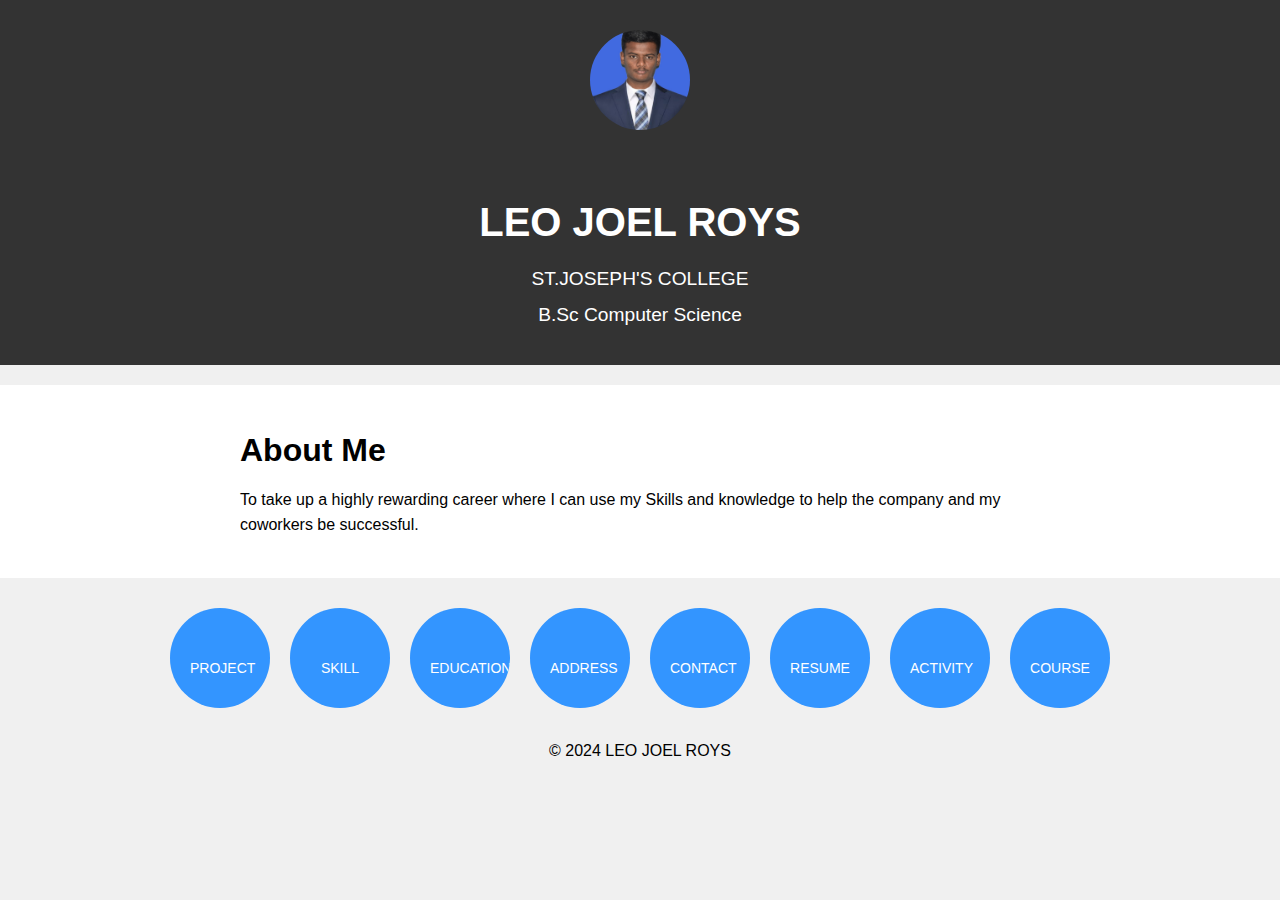
<file: index.html>
<!DOCTYPE html>
<html lang="en">
<head>
    <meta charset="UTF-8">
    <meta name="viewport" content="width=device-width, initial-scale=1.0">
    <title>Student Portfolio</title>
    <link rel="stylesheet" href="styles.css">
</head>
<body>
    <header>
        <div class="container">
            <div class="profile-img">
                <img src="leojoelroys.jpg" alt="Your Name">
            </div>
            <div class="profile-content">
                <h1>LEO JOEL ROYS</h1>
                <p>ST.JOSEPH'S COLLEGE</p>
                <p>B.Sc Computer Science</p>
            </div>
        </div>
    </header>

    <section id="about">
        <div class="container">
            <h2>About Me</h2>
            <p>To take up a highly rewarding career where I can use my Skills and 
                knowledge to help the company and my coworkers be successful.
            </p>
        </div>
    </section>

    <div class="button-container">
        <a href="project1.html" target="_blank" class="project-button"><span>PROJECT</span></a>
        <a href="skill.html" target="_blank" class="project-button"><span>SKILL</span></a>
        <a href="education.html" target="_blank" class="project-button"><span>EDUCATION</span></a>
        <a href="address.html" target="_blank" class="project-button"><span>ADDRESS</span></a>
        <a href="contact.html" target="_blank" class="project-button"><span>CONTACT</span></a>
        <a href="resum.html" target="_blank" class="project-button"><span>RESUME</span></a>
        <a href="activity.html" target="_blank" class="project-button"><span>ACTIVITY</span></a>
        <a href="course.html" target="_blank" class="project-button"><span>COURSE</span></a>
    </div>

    <center>
        <div class="container">
            <p>&copy; 2024 LEO JOEL ROYS</p>
        </div>
    </center>
        
    
</body>
</html>
</file>
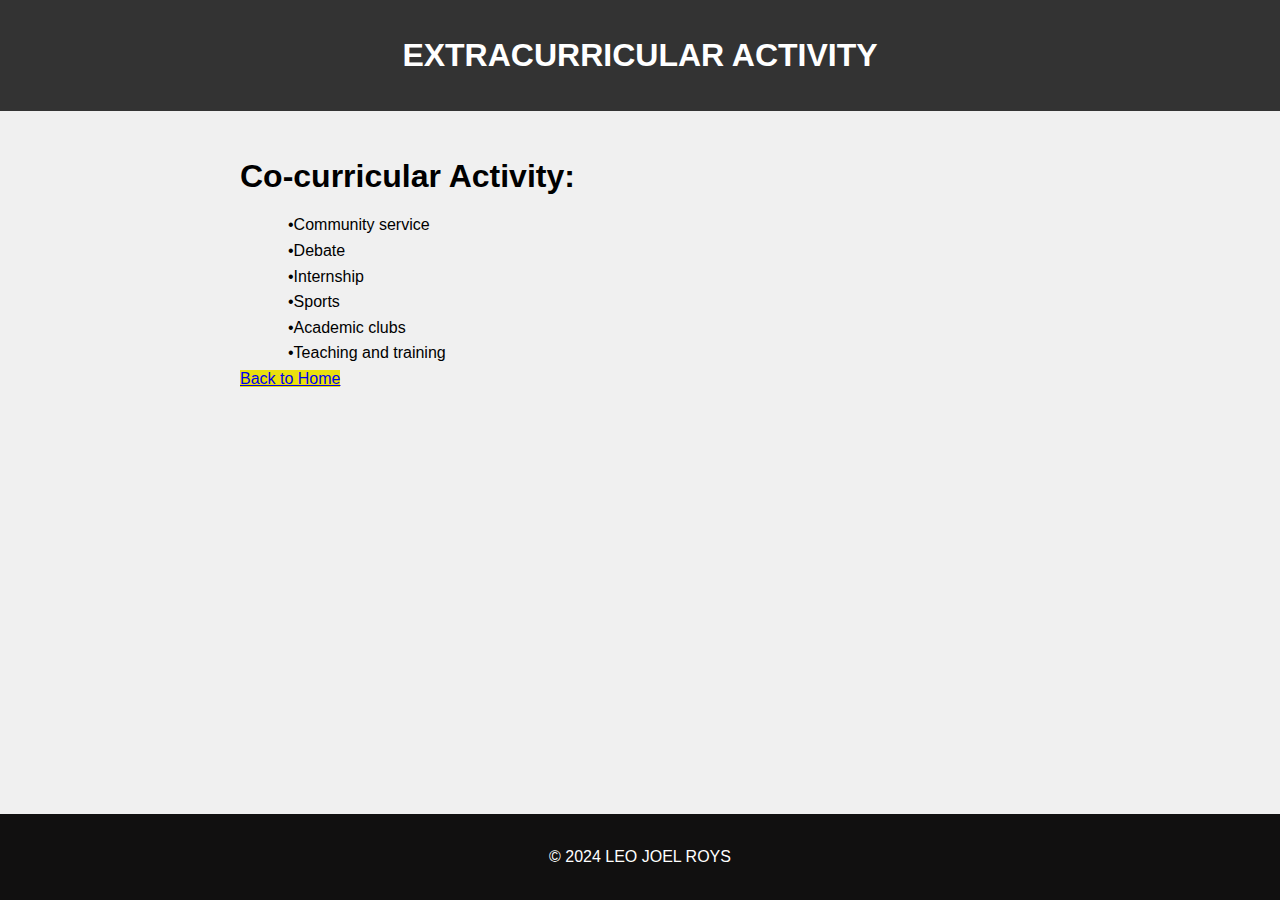
<file: activity.html>
<!DOCTYPE html>
<html lang="en">
<head>
    <meta charset="UTF-8">
    <meta name="viewport" content="width=device-width, initial-scale=1.0">
    <title>Address</title>
    <link rel="stylesheet" href="styles.css">
</head>
<body>
    <header>
        <div class="container">
            <h1>EXTRACURRICULAR ACTIVITY</h1>
        </div>
    </header>

    <section id="address">
        <div class="container">
            <h2>Co-curricular Activity:</h2>
            <P>&emsp;&emsp;&emsp;•Community service</P>
            <P>&emsp;&emsp;&emsp;•Debate</P>
            <P>&emsp;&emsp;&emsp;•Internship</P>
            <P>&emsp;&emsp;&emsp;•Sports</P>
            <P>&emsp;&emsp;&emsp;•Academic clubs</P>
            <P>&emsp;&emsp;&emsp;•Teaching and training</P>
            
            <a href="index.html" style="background-color: rgb(234, 223, 14);">Back to Home</a>
        </div>
    </section>


    <footer>
        <div class="container">
            <p>&copy; 2024 LEO JOEL ROYS</p>
        </div>
    </footer>
</body>
</html>
</file>
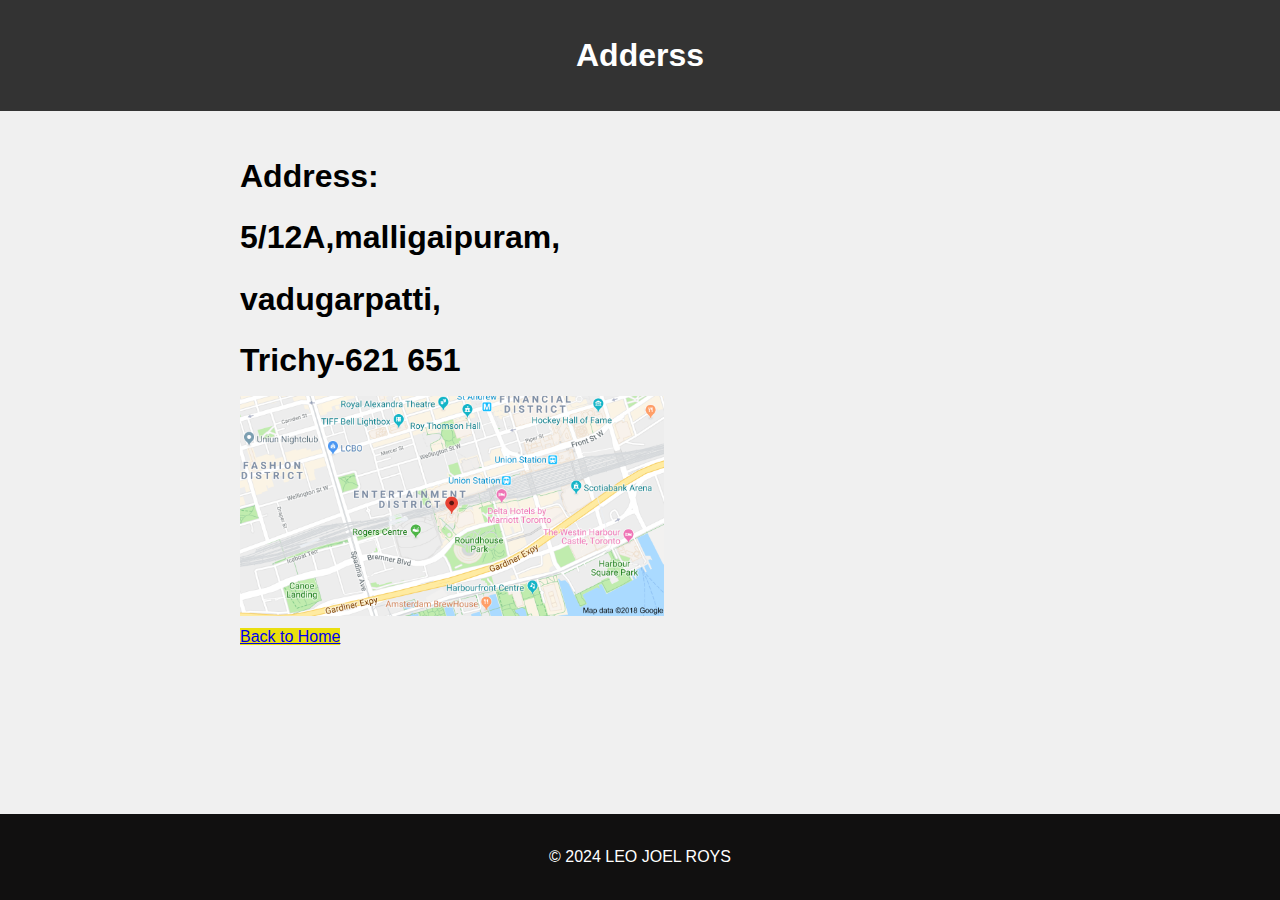
<file: address.html>
<!DOCTYPE html>
<html lang="en">
<head>
    <meta charset="UTF-8">
    <meta name="viewport" content="width=device-width, initial-scale=1.0">
    <title>Address</title>
    <link rel="stylesheet" href="styles.css">
</head>
<body>
    <header>
        <div class="container">
            <h1>Adderss</h1>
        </div>
    </header>

    <section id="address">
        <div class="container">
            <h2>Address:</h2>
            
            <h2>5/12A,malligaipuram,</h2>
            <h2>vadugarpatti,</h2>
            <h2>Trichy-621 651</h2>
            <img src="map.png" height="220"><br>
            <a href="index.html" style="background-color: rgb(234, 223, 14);">Back to Home</a>
        </div>
    </section>


    <footer>
        <div class="container">
            <p>&copy; 2024 LEO JOEL ROYS</p>
        </div>
    </footer>
</body>
</html>
</file>
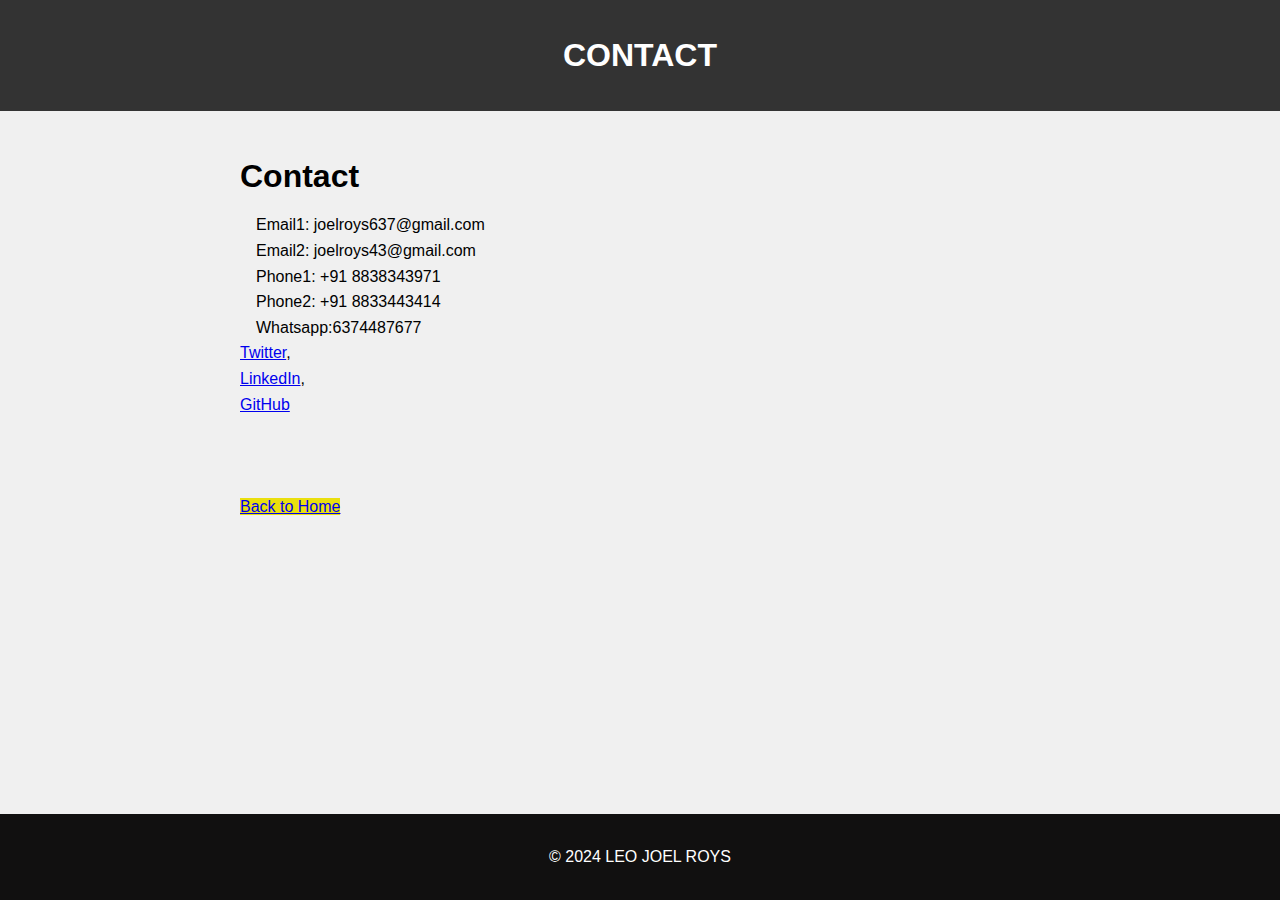
<file: contact.html>
<!DOCTYPE html>
<html lang="en">
<head>
    <meta charset="UTF-8">
    <meta name="viewport" content="width=device-width, initial-scale=1.0">
    <title>CONTACT</title>
    <link rel="stylesheet" href="styles.css">
</head>
<body>
    <header>
        <div class="container">
            <h1>CONTACT</h1>
        </div>
    </header>

    <section id="contact">
        <div class="container">
            <h2>Contact</h2>
            <p>&emsp;Email1: joelroys637@gmail.com</p>
            <p>&emsp;Email2: joelroys43@gmail.com</p>
            <p>&emsp;Phone1: +91 8838343971</p>
            <p>&emsp;Phone2: +91 8833443414</p>
            <p>&emsp;Whatsapp:6374487677</p>
            <a href="https://twitter.com" target="_blank">Twitter</a>, <br>
            <a href="https://linkedin.com" target="_blank">LinkedIn</a>, <br>
            <a href="https://github.com" target="_blank">GitHub</a><br><br><br><br>
            <a href="index.html" style="background-color:rgb(234, 223, 14);">Back to Home</a>
        </div>
    </section>

    <footer>
        <div class="container">
            <p>&copy; 2024 LEO JOEL ROYS</p>
        </div>
    </footer>
        
    
</body>
</html>
</file>
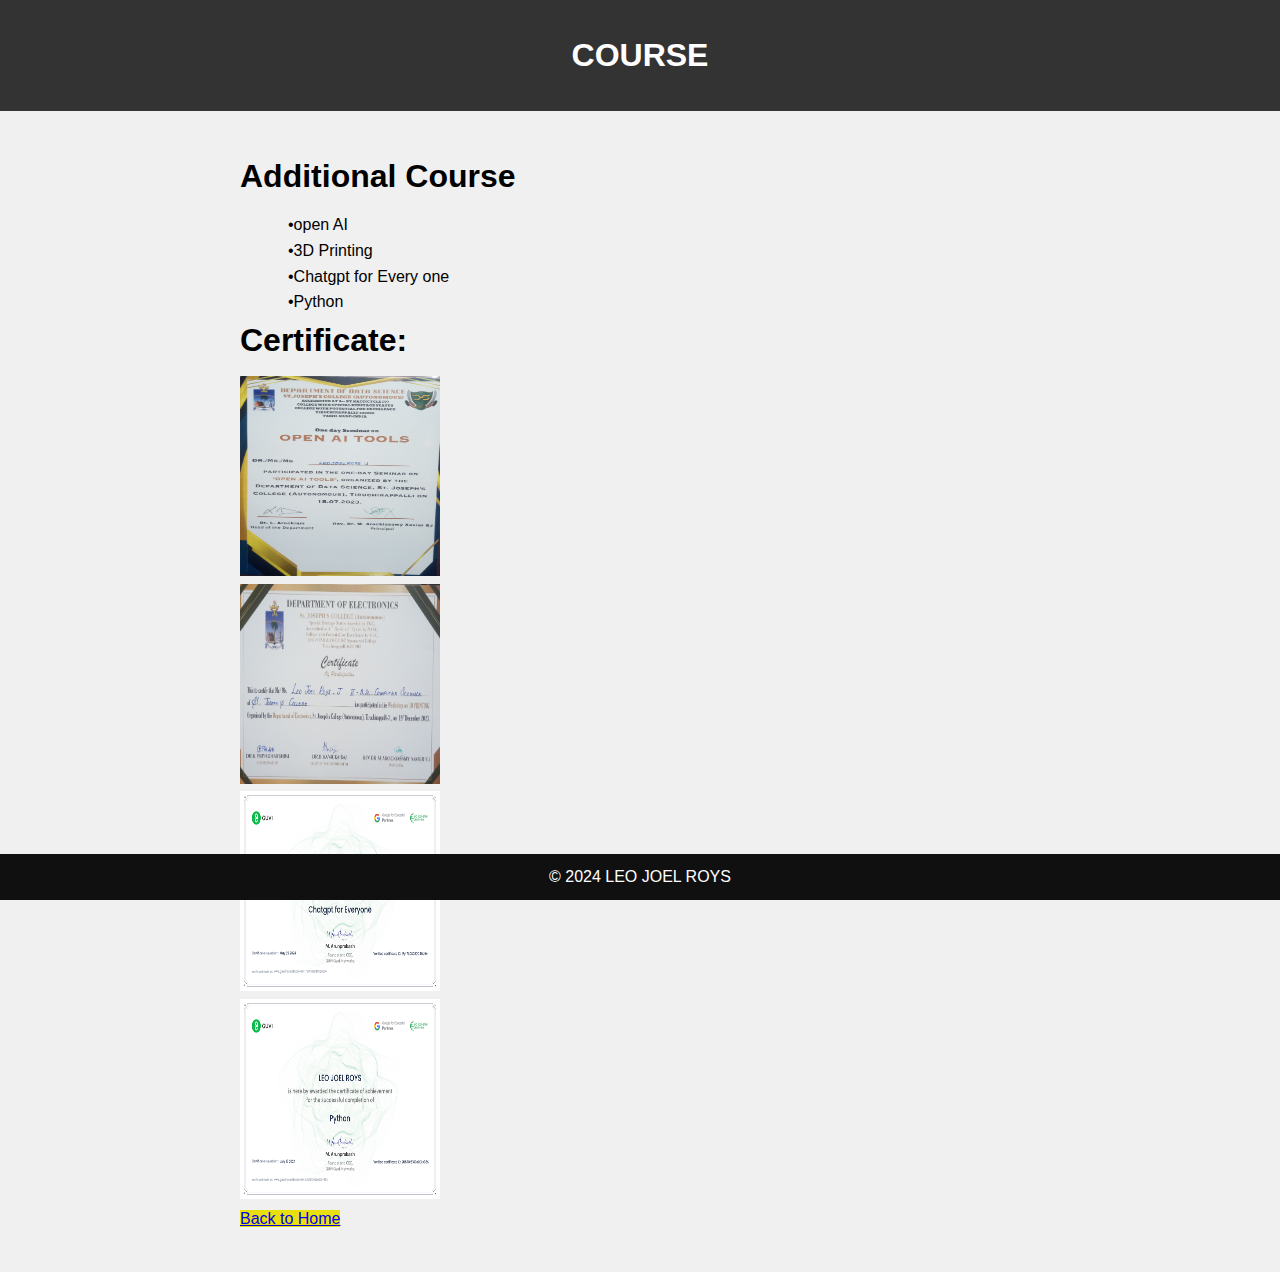
<file: course.html>
<!DOCTYPE html>
<html lang="en">
<head>
    <meta charset="UTF-8">
    <meta name="viewport" content="width=device-width, initial-scale=1.0">
    <title>Address</title>
    <link rel="stylesheet" href="styles.css">
</head>
<body>
    <header>
        <div class="container">
            <h1>COURSE</h1>
        </div>
    </header>

    <section id="address">
        <div class="container">
            <h2>Additional Course</h2>
            <P>&emsp;&emsp;&emsp;•open AI</P>
            <P>&emsp;&emsp;&emsp;•3D Printing</P>
            <P>&emsp;&emsp;&emsp;•Chatgpt for Every one</P>
            <P>&emsp;&emsp;&emsp;•Python</P>
            <h2>Certificate:</h2>
            <img src="datascience.jpg" width="200" height="200"><br>
            <img src="3d.jpg" width="200" height="200"><br>
            <img src="guvichatgpt.png" width="200" height="200"><br>
            <img src="guvipython.png" width="200" height="200"><br>
            
            <a href="index.html" style="background-color: rgb(234, 223, 14);">Back to Home</a>
        </div>
    </section>


    <footer>
        
            <p>&copy; 2024 LEO JOEL ROYS</p>
        </div>
    </footer>
</body>
</html>
</file>
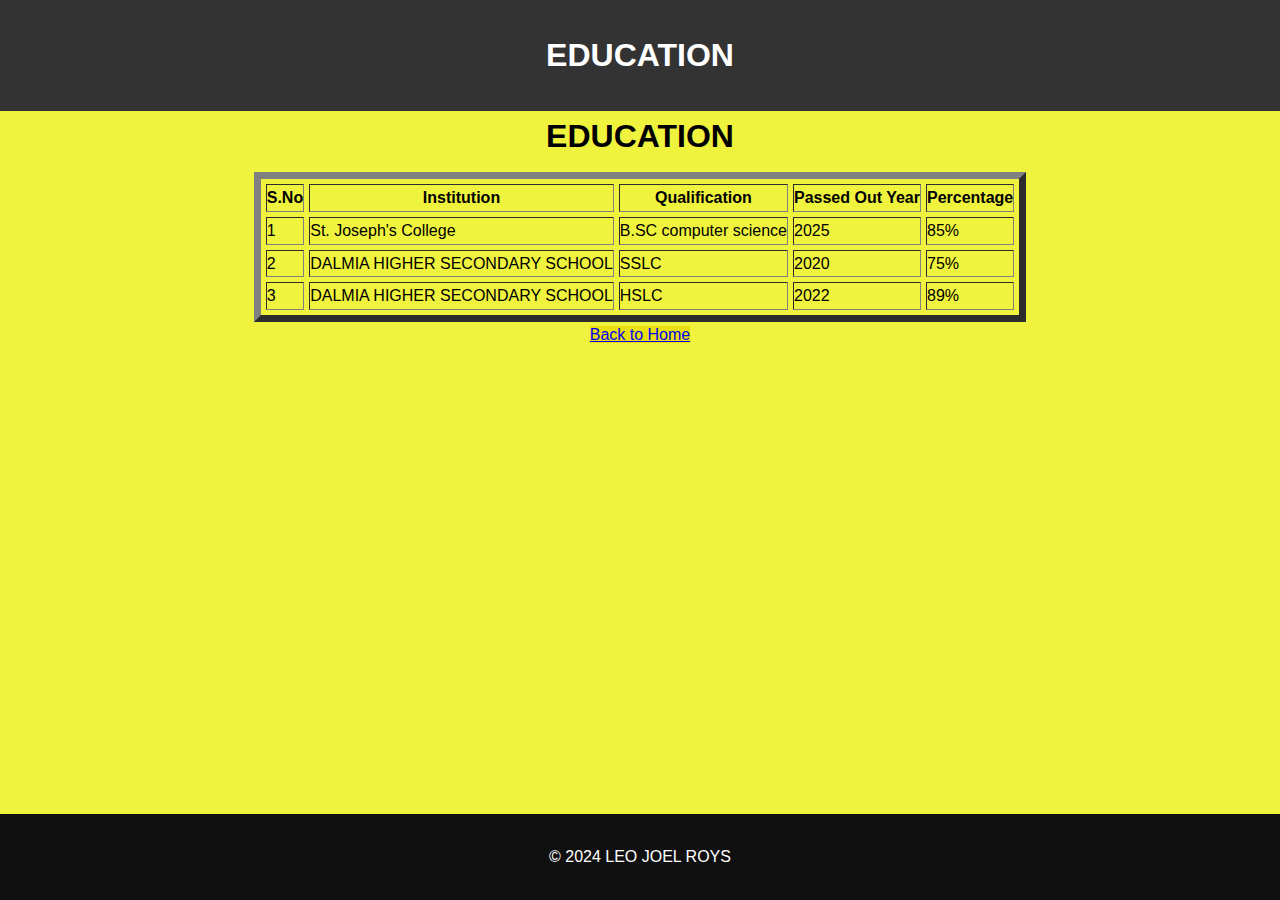
<file: education.html>
<!DOCTYPE html>
<html lang="en">
<head>
    <meta charset="UTF-8">
    <meta name="viewport" content="width=device-width, initial-scale=1.0">
    <title>EDUCATION</title>
    <link rel="stylesheet" href="styles.css">
</head>
<body style="background-color: rgb(240, 243, 62);">
    <header>
        <div class="container">
            <h1>EDUCATION</h1>
        </div>
    </header>

   
    <center>
    <div id="academics" class="tabcontent">
        <h2>EDUCATION</h2>
        <table cellspacing="5" border="7">
    
		<thead>
		   <tr>
			<th>S.No</th>

			<th>Institution</th>
			<th>Qualification</th>
			<th>Passed Out Year</th>
			<th>Percentage</th></tr></thead>
		<tbody>
		   <tr> <td>1</td>
		        <td>St. Joseph's College</td>
			<td>B.SC computer science</td>
			<td>2025</td>
			<td>85%</td></tr>

		   <tr> <td>2</td>
		        <td>DALMIA HIGHER SECONDARY SCHOOL</td>
			<td>SSLC</td>
			<td>2020</td>
			<td>75%</td></tr>
   
		   <tr> <td>3</td>
		        <td>DALMIA HIGHER SECONDARY SCHOOL</td>
			<td>HSLC</td>
			<td>2022</td>
			<td>89%</td></tr></thead></table>	
    </div>
</center>
<center>
    <a href="index.html" style="background-color: rgb(234, 223, 14);">Back to Home</a>
</center>

    <footer>
        <div class="container">
            <p>&copy; 2024 LEO JOEL ROYS</p>
        </div>
    </footer>

    
</body>
</html>
</file>
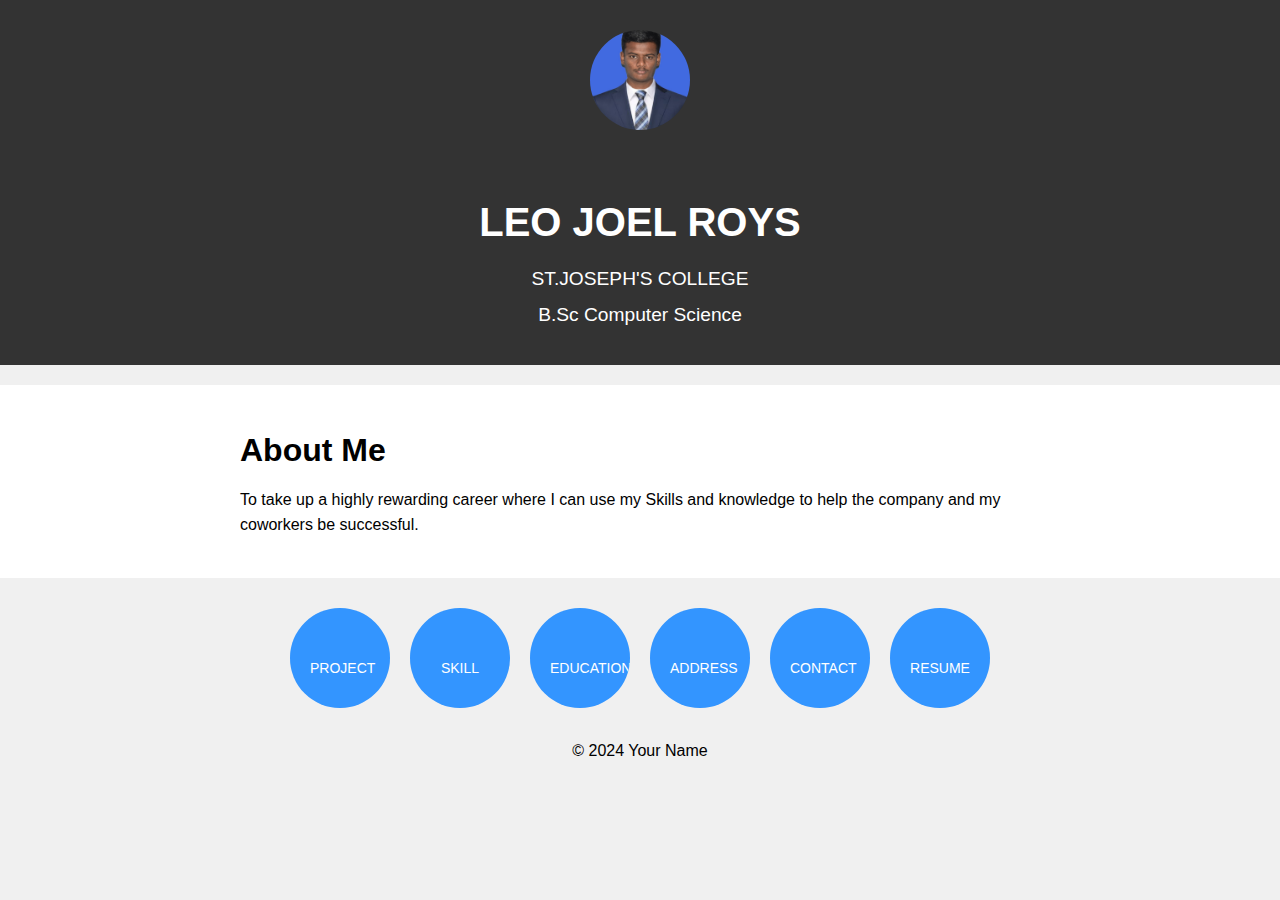
<file: page.html>
<!DOCTYPE html>
<html lang="en">
<head>
    <meta charset="UTF-8">
    <meta name="viewport" content="width=device-width, initial-scale=1.0">
    <title>Student Portfolio</title>
    <link rel="stylesheet" href="styles.css">
</head>
<body>
    <header>
        <div class="container">
            <div class="profile-img">
                <img src="leojoelroys.jpg" alt="Your Name">
            </div>
            <div class="profile-content">
                <h1>LEO JOEL ROYS</h1>
                <p>ST.JOSEPH'S COLLEGE</p>
                <p>B.Sc Computer Science</p>
            </div>
        </div>
    </header>

    <section id="about">
        <div class="container">
            <h2>About Me</h2>
            <p>To take up a highly rewarding career where I can use my Skills and 
                knowledge to help the company and my coworkers be successful.
            </p>
        </div>
    </section>

    <div class="button-container">
        <a href="project1.html" target="_blank" class="project-button"><span>PROJECT</span></a>
        <a href="skill.html" target="_blank" class="project-button"><span>SKILL</span></a>
        <a href="education.html" target="_blank" class="project-button"><span>EDUCATION</span></a>
        <a href="address.html" target="_blank" class="project-button"><span>ADDRESS</span></a>
        <a href="contact.html" target="_blank" class="project-button"><span>CONTACT</span></a>
        <a href="resum.html" target="_blank" class="project-button"><span>RESUME</span></a>
    </div>

    <center>
        <div class="container">
            <p>&copy; 2024 Your Name</p>
        </div>
    </center>
        
    
</body>
</html>
</file>
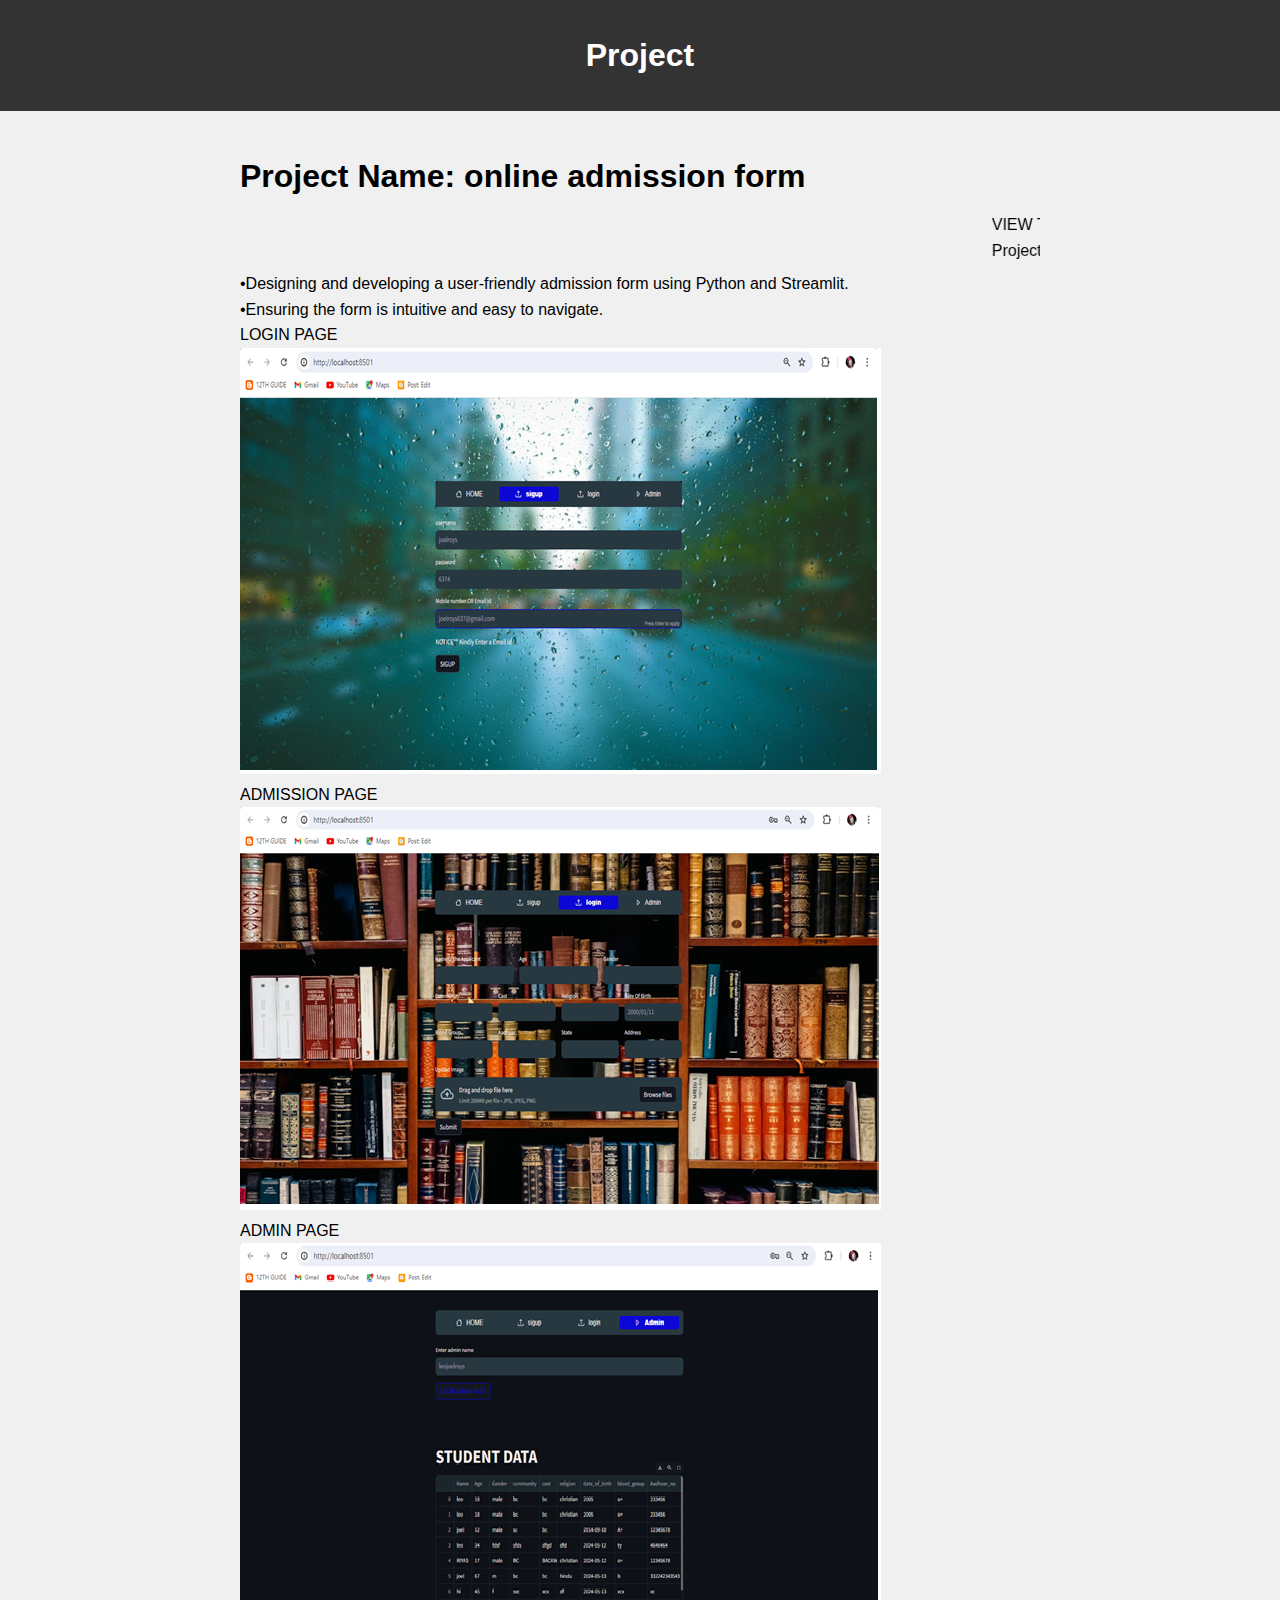
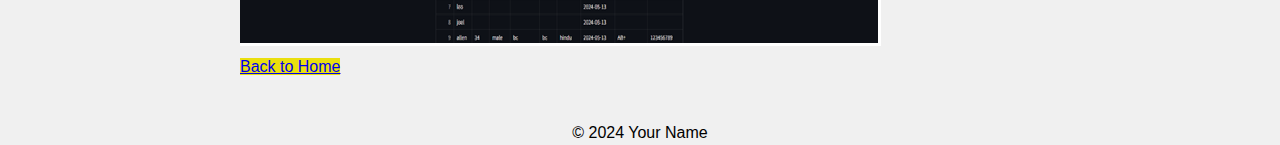
<file: project1.html>
<!DOCTYPE html>
<html lang="en">
<head>
    <meta charset="UTF-8">
    <meta name="viewport" content="width=device-width, initial-scale=1.0">
    <title>Project</title>
    <link rel="stylesheet" href="styles.css">
</head>
<body>
    <header>
        <div class="container">
            <h1>Project</h1>
        </div>
    </header>

    <section>
        <div class="container">
            <h2>Project Name: online admission form</h2>
            <marquee behavior="scroll" direction="left"> VIEW THE PROJECT :<P>Project link <a href="https://leo-databaseform.streamlit.app/">PROJECT WEB PAGE</a></P> </marquee>
            <p>•Designing and developing a user-friendly admission form using Python and Streamlit.</p>
            <p>•Ensuring the form is intuitive and easy to navigate.</p>
            <p>LOGIN PAGE</p>
            <img src="pro1.png">
            <p>ADMISSION PAGE</p>
            <img src="pro2.png">
            <P>ADMIN PAGE</P>
            <img src="pro3.png"><br>
            
        
            <a href="index.html" style="background-color: rgb(234, 223, 14);;">Back to Home</a>
        </div>
    </section>

            <center>

                <p>&copy; 2024 Your Name</p>
            </center>
           
      
   
</body>
</html>
</file>
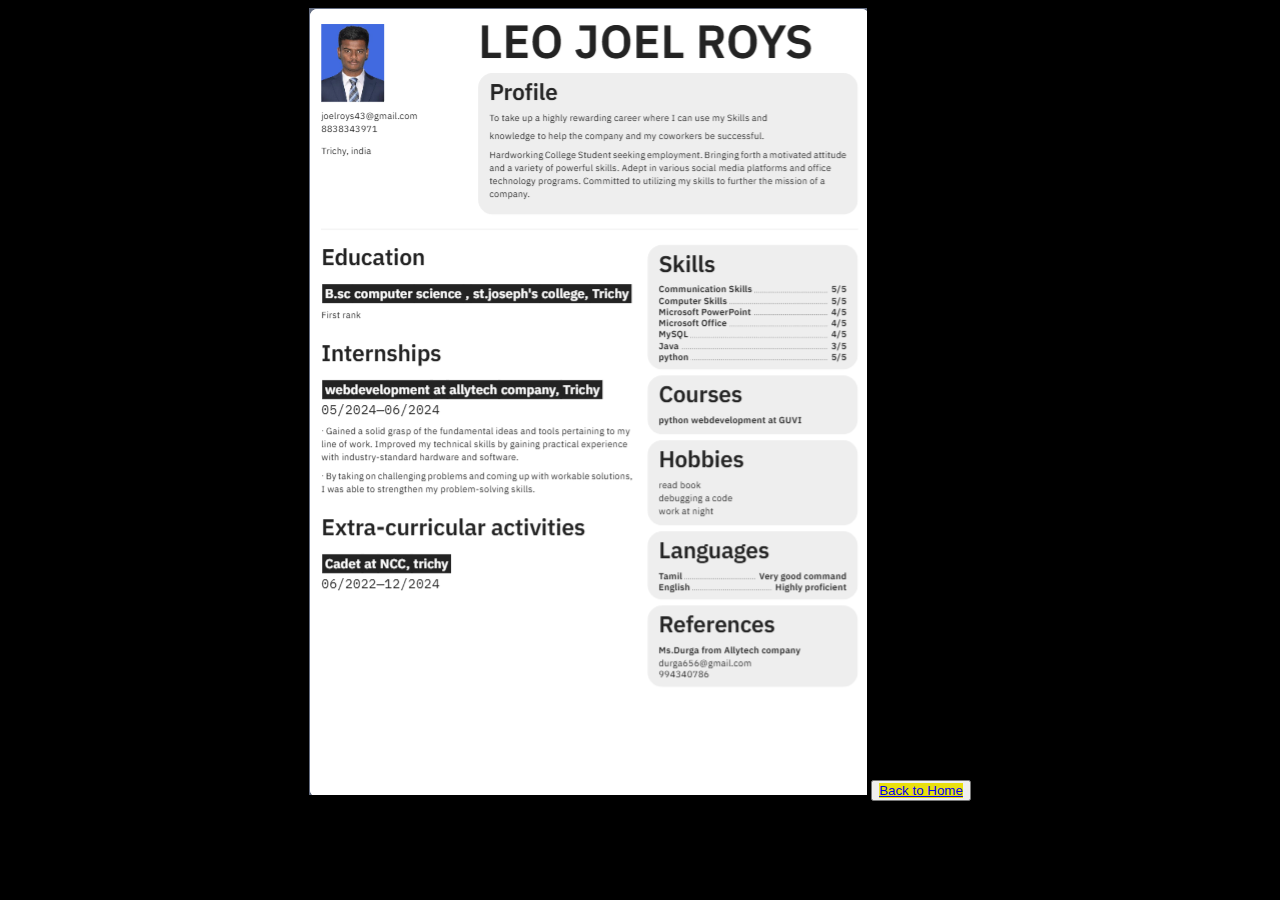
<file: resum.html>
<html>
    <body style="background-color: black;">
        <center>
            <img src="resume.png" >
            <button><a href="index.html" style="background-color:rgb(234, 223, 14);">Back to Home</a></button>
        </center>
        
    </body>
</file>
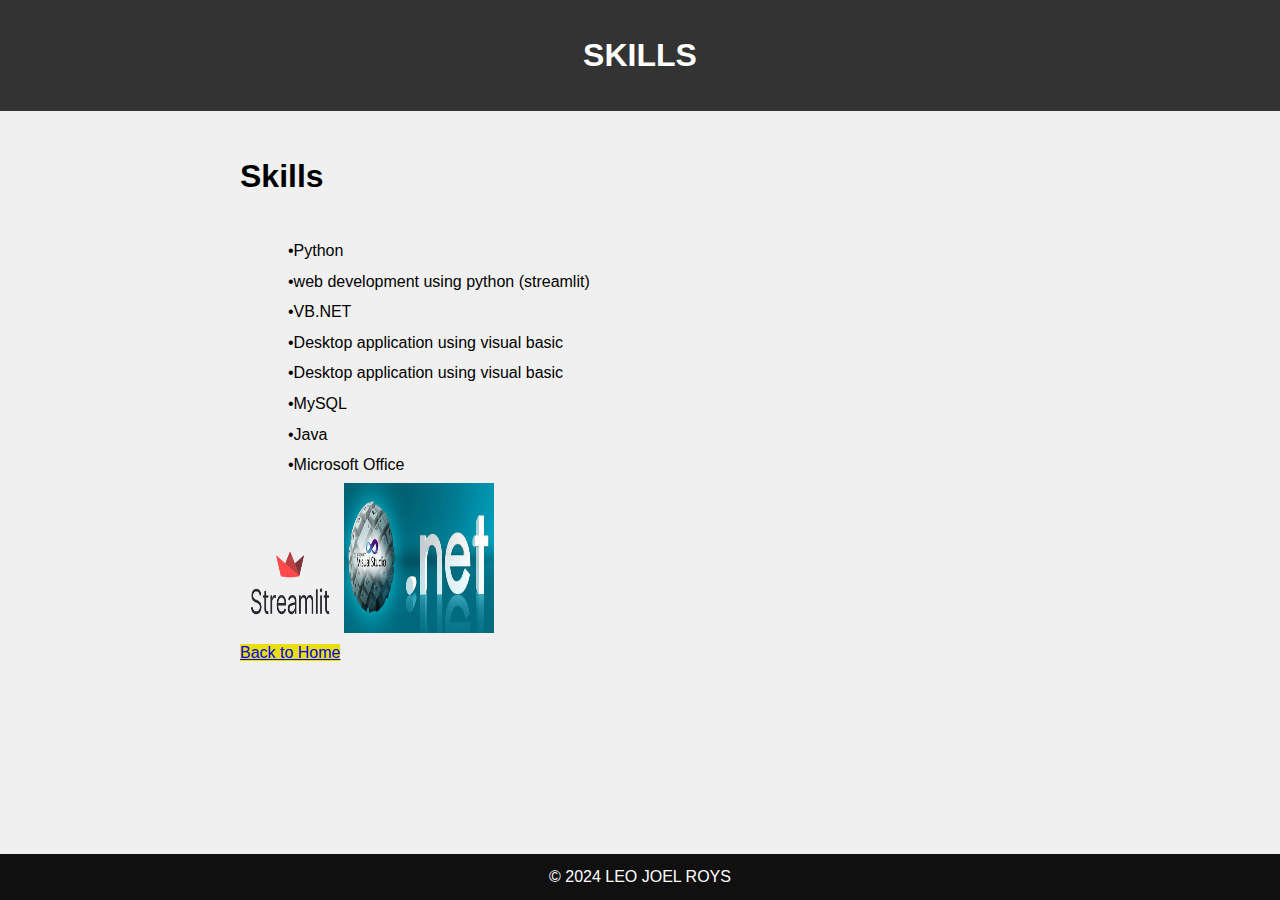
<file: skill.html>
<!DOCTYPE html>
<html lang="en">
<head>
    <meta charset="UTF-8">
    <meta name="viewport" content="width=device-width, initial-scale=1.0">
    <title>SKILLS</title>
    <link rel="stylesheet" href="styles.css">
</head>
<body>
    <header>
        <div class="container">
            <h1>SKILLS</h1>
        </div>
    </header>

    <section id="skills">
        <div class="container">
            <h2>Skills</h2>
            <ul>
                <p>
                &emsp;
                </p>
                <li>&emsp;&emsp;&emsp;•Python</li>
                <li>&emsp;&emsp;&emsp;•web development using python (streamlit) </li>
                
                <li>&emsp;&emsp;&emsp;•VB.NET</li>
                
                <li>&emsp;&emsp;&emsp;•Desktop application using visual basic</li>
                
                <li>&emsp;&emsp;&emsp;•Desktop application using visual basic</li>
                <li>&emsp;&emsp;&emsp;•MySQL</li>
                <li>&emsp;&emsp;&emsp;•Java</li>
                <li>&emsp;&emsp;&emsp;•Microsoft Office</li>
                <img src="streamlit.png" width="100" height="100">
                <img src="vb.jpg" width="150" height="150"><br>
                <a href="index.html" style="background-color: rgb(234, 223, 14);">Back to Home</a>
                <!-- Add more skills -->
            </ul>
        </div>
    </section>

   
   
        
    <footer>
        
            <p>&copy; 2024 LEO JOEL ROYS</p>
        </div>
    </footer>
</body>
</html>
</file>
<file: styles.css>
/* Reset default margin and padding */
* {
    margin: 0;
    padding: 0;
    box-sizing: border-box;
}

body {
    font-family: Arial, sans-serif;
    line-height: 1.6;
    background-color: #f0f0f0;
}

.container {
    max-width: 800px;
    margin: 0 auto;
    padding: 20px;
}

header {
    background-color: #838983;
    color: #fff;
    padding: 20px 0;
    text-align: center;
}

.profile-img {
    width: 150px;
    height: 150px;
    border-radius: 50%;
    overflow: hidden;
    margin: 0 auto 10px;
}

.profile-img img {
    width: 100%;
    height: 100%;
    object-fit: cover;
}

.profile-content h1 {
    font-size: 2.5rem;
    margin-bottom: 10px;
}

.profile-content p {
    font-size: 1.2rem;
    margin-bottom: 5px;
}

section {
    margin: 20px 0;
}

h2 {
    font-size: 2rem;
    margin-bottom: 10px;
}

ul {
    list-style-type: none;
}

ul li {
    margin-bottom: 5px;
    
}

footer {
    text-align: center;
    padding: 10px 0;
    background-color: #111010;
    color: #fff;
    position: fixed;
    bottom: 0;
    width: 100%;
    height: max-content;
}
/* Add styles for project button */
.project-button {
    background-color: #007bff;
    color: #fff;
    padding: 10px 20px;
    border: none;
    border-radius: 5px;
    text-decoration: none;
    display: inline-block;
    margin-bottom: 10px;
}

.project-button:hover {
    background-color: #0056b3;
    cursor: pointer;
}
/* Reset default margin and padding */
* {
    margin: 0;
    padding: 0;
    box-sizing: border-box;
}

body {
    font-family: Arial, sans-serif;
    background-color: #f0f0f0;
}

.container {
    width: 80%;
    margin: 0 auto;
    padding: 20px 0;
}

header {
    background-color: #333;
    color: #fff;
    padding: 10px 0;
    text-align: center;
}

header .profile-img img {
    width: 100px;
    height: 100px;
    border-radius: 50%;
}

.profile-content {
    margin-top: 10px;
}

#about {
    background-color: #fff;
    padding: 20px;
    margin-top: 20px;
}

.button-container {
    display: flex;
    flex-wrap: wrap;
    justify-content: center;
    margin-top: 20px;
}

.project-button {
    display: inline-block;
    width: 100px;
    height: 100px;
    line-height: 100px;
    border-radius: 50%;
    background-color: #007bff;
    color: #fff;
    text-align: center;
    font-size: 14px;
    text-decoration: none;
    margin: 10px;
    overflow: hidden;
    position: relative;
    transition: background-color 0.3s;
}

.project-button span {
    position: relative;
    z-index: 1;
}

.project-button:before {
    content: '';
    position: absolute;
    top: 50%;
    left: 50%;
    width: 300%;
    height: 300%;
    background-color: rgba(255, 255, 255, 0.2);
    transition: width 0.3s, height 0.3s, top 0.3s, left 0.3s;
    border-radius: 50%;
    z-index: 0;
    transform: translate(-50%, -50%);
}

.project-button:hover:before {
    width: 0;
    height: 0;
    top: 50%;
    left: 50%;
}

.project-button:hover {
    background-color: #0056b3;
}
</file>
